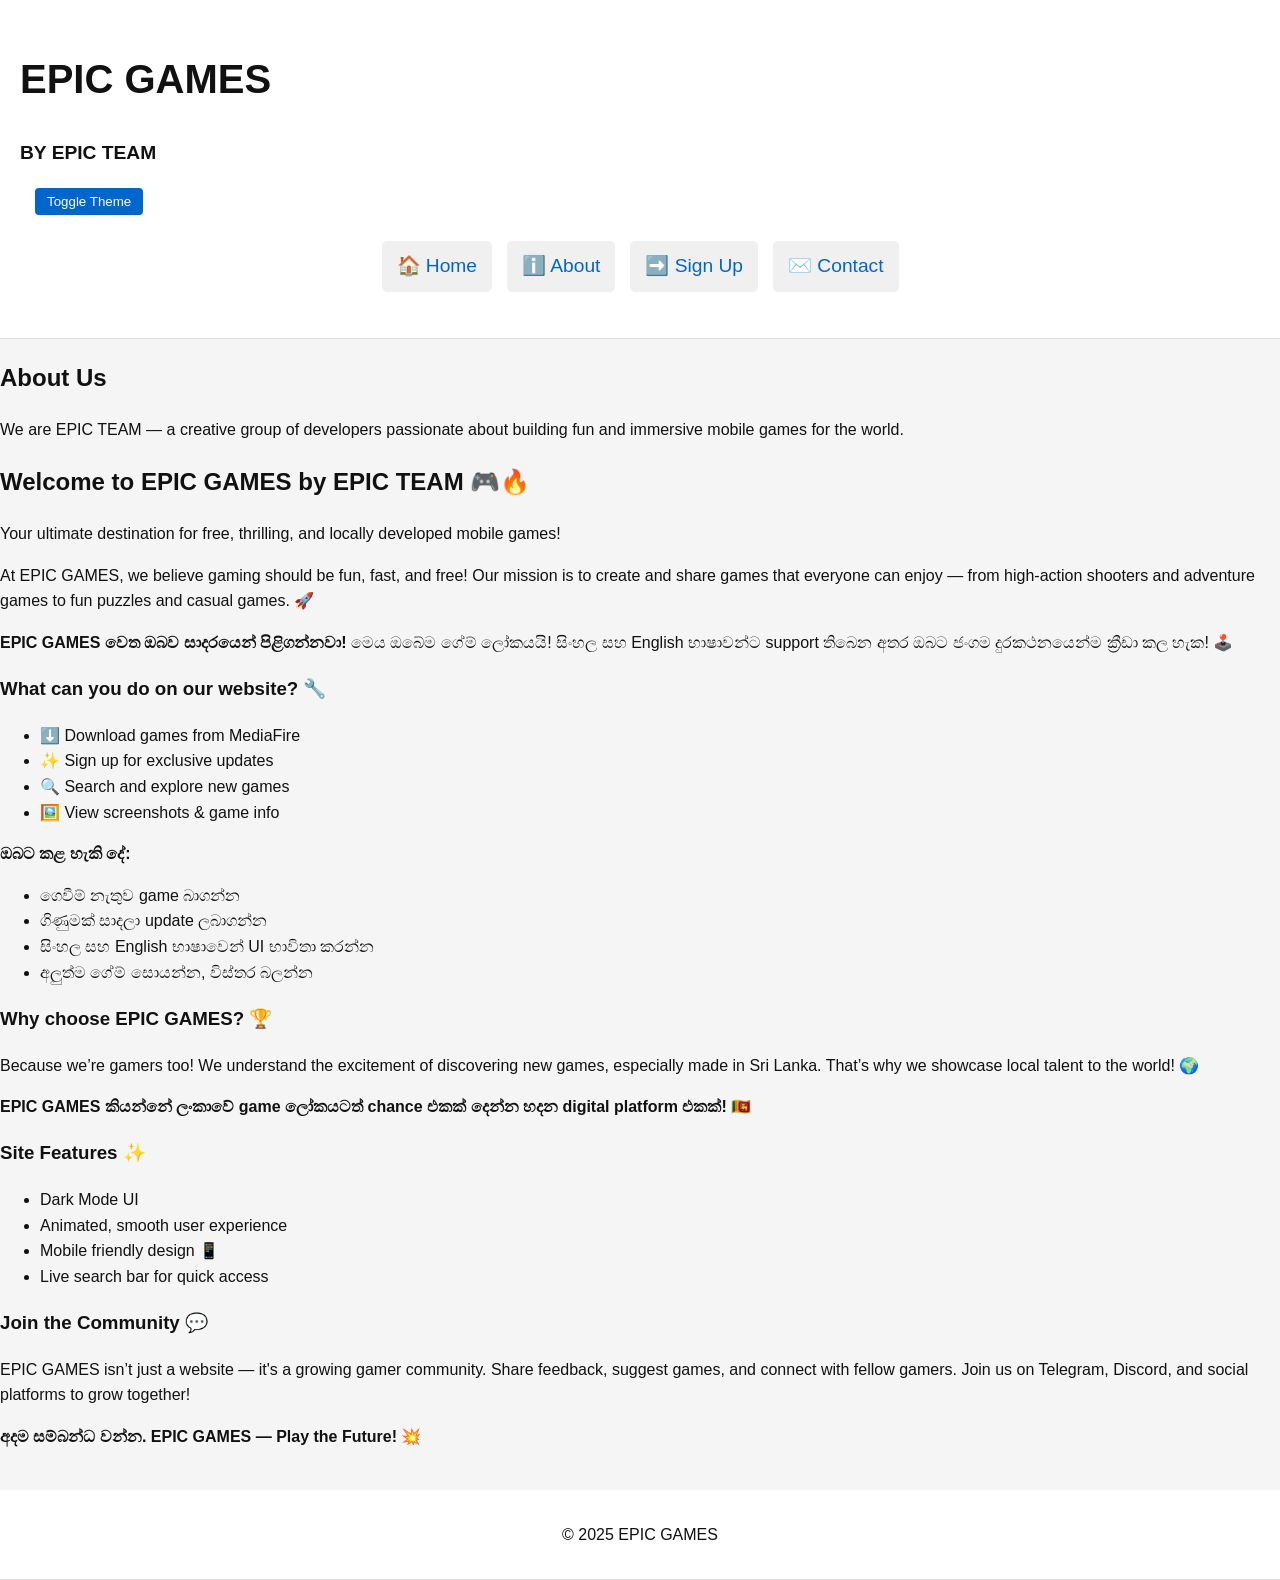
<file: about.html>
<!DOCTYPE html>
<html lang="en">
<head>
  <meta charset="UTF-8">
  <meta name="viewport" content="width=device-width, initial-scale=1.0">
  <title>About - EPIC GAMES</title>
  <link rel="stylesheet" href="style.css">
</head>
<body class="light-mode">
  <header>
    <h1 class="site-title">EPIC GAMES</h1>
    <h2 class="site-subtitle">BY EPIC TEAM</h2>
    <button class="theme-toggle" onclick="toggleTheme()">Toggle Theme</button>
    <nav>
      <ul>
        <li><a href="index.html">🏠 Home</a></li>
        <li><a href="about.html">ℹ️ About</a></li>
        <li><a href="signup.html">➡️ Sign Up</a></li>
        <li><a href="contact.html">✉️ Contact</a></li>
      </ul>
    </nav>
  </header>

  <main>
    <section class="content-section">
      <h2>About Us</h2>
      <p>We are EPIC TEAM — a creative group of developers passionate about building fun and immersive mobile games for the world.</p>
    </section>

    <section class="content-section">
      <h2>Welcome to EPIC GAMES by EPIC TEAM 🎮🔥</h2>
      <p>Your ultimate destination for free, thrilling, and locally developed mobile games!</p>
      <p>At EPIC GAMES, we believe gaming should be fun, fast, and free! Our mission is to create and share games that everyone can enjoy — from high-action shooters and adventure games to fun puzzles and casual games. 🚀</p>
      <p><strong>EPIC GAMES වෙත ඔබව සාදරයෙන් පිළිගන්නවා!</strong> මෙය ඔබේම ගේම් ලෝකයයි! සිංහල සහ English භාෂාවන්ට support තිබෙන අතර ඔබට ජංගම දුරකථනයෙන්ම ක්‍රීඩා කල හැක! 🕹️</p>
      
      <h3>What can you do on our website? 🔧</h3>
      <ul>
        <li>⬇️ Download games from MediaFire</li>
        <li>✨ Sign up for exclusive updates</li>
        <li>🔍 Search and explore new games</li>
        <li>🖼️ View screenshots & game info</li>
      </ul>

      <p><strong>ඔබට කළ හැකි දේ:</strong></p>
      <ul>
        <li>ගෙවීම් නැතුව game බාගන්න</li>
        <li>ගිණුමක් සාදලා update ලබාගන්න</li>
        <li>සිංහල සහ English භාෂාවෙන් UI භාවිතා කරන්න</li>
        <li>අලුත්ම ගේම් සොයන්න, විස්තර බලන්න</li>
      </ul>

      <h3>Why choose EPIC GAMES? 🏆</h3>
      <p>Because we’re gamers too! We understand the excitement of discovering new games, especially made in Sri Lanka. That’s why we showcase local talent to the world! 🌍</p>
      <p><strong>EPIC GAMES කියන්නේ ලංකාවේ game ලෝකයටත් chance එකක් දෙන්න හදන digital platform එකක්! 🇱🇰</strong></p>

      <h3>Site Features ✨</h3>
      <ul>
        <li>Dark Mode UI</li>
        <li>Animated, smooth user experience</li>
        <li>Mobile friendly design 📱</li>
        <li>Live search bar for quick access</li>
      </ul>

      <h3>Join the Community 💬</h3>
      <p>EPIC GAMES isn’t just a website — it's a growing gamer community. Share feedback, suggest games, and connect with fellow gamers. Join us on Telegram, Discord, and social platforms to grow together!</p>

      <p><strong>අදම සම්බන්ධ වන්න. EPIC GAMES — Play the Future! 💥</strong></p>
    </section>
  </main>

  <footer>
    <p>&copy; 2025 EPIC GAMES</p>
  </footer>
  <script src="script.js"></script>
</body>
</html>
</file>
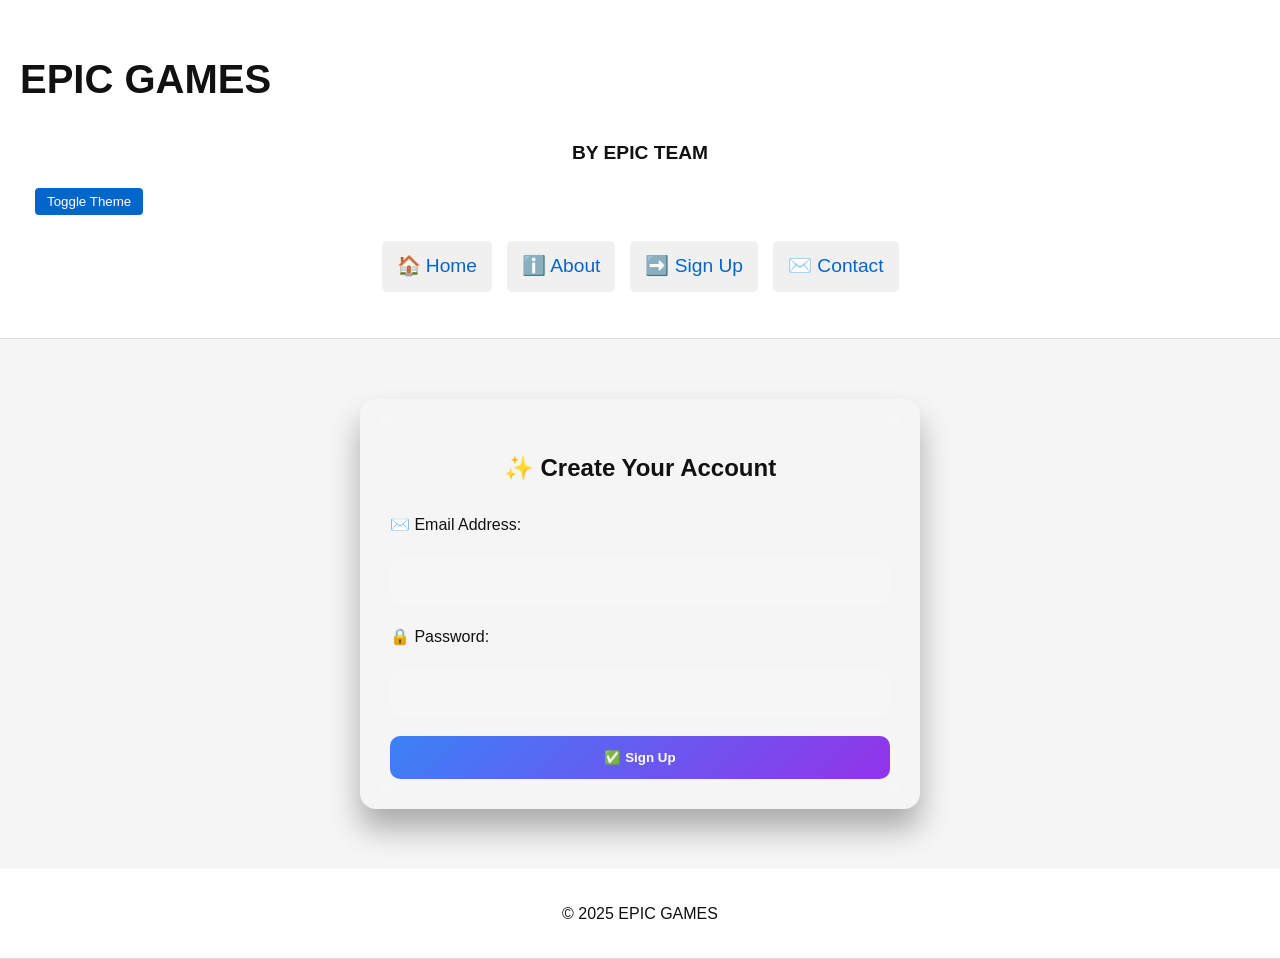
<file: signup.html>
<!DOCTYPE html>
<html lang="en">
<head>
  <meta charset="UTF-8" />
  <meta name="viewport" content="width=device-width, initial-scale=1.0"/>
  <title>Sign Up - EPIC GAMES</title>
  <link rel="stylesheet" href="style.css" />
  <style>
    .content-section {
      max-width: 500px;
      margin: 60px auto;
      padding: 30px;
      background: rgba(255, 255, 255, 0.05);
      border-radius: 16px;
      backdrop-filter: blur(12px);
      box-shadow: 0 20px 30px rgba(0, 0, 0, 0.3);
      animation: fadeInUp 1s ease-in-out;
    }

    h2 {
      text-align: center;
      margin-bottom: 25px;
    }

    form {
      display: flex;
      flex-direction: column;
      gap: 20px;
    }

    input {
      padding: 14px;
      border: none;
      border-radius: 10px;
      background: rgba(255, 255, 255, 0.15);
      color: inherit;
      font-size: 1rem;
    }

    input:focus {
      outline: none;
      box-shadow: 0 0 8px #60a5fa;
    }

    button[type="submit"] {
      padding: 14px;
      background: linear-gradient(135deg, #3b82f6, #9333ea);
      color: white;
      border: none;
      border-radius: 10px;
      font-weight: bold;
      cursor: pointer;
      transition: transform 0.2s ease;
    }

    button[type="submit"]:hover {
      transform: scale(1.05);
      background: linear-gradient(135deg, #2563eb, #7e22ce);
    }

    @keyframes fadeInUp {
      from {
        transform: translateY(30px);
        opacity: 0;
      }
      to {
        transform: translateY(0);
        opacity: 1;
      }
    }

    @media (max-width: 600px) {
      .content-section {
        margin: 30px 20px;
      }
    }
  </style>
</head>
<body class="light-mode">
  <header>
    <h1 class="site-title">EPIC GAMES</h1>
    <h2 class="site-subtitle">BY EPIC TEAM</h2>
    <button class="theme-toggle" onclick="toggleTheme()">Toggle Theme</button>
    <nav>
      <ul>
        <li><a href="index.html">🏠 Home</a></li>
        <li><a href="about.html">ℹ️ About</a></li>
        <li><a href="signup.html">➡️ Sign Up</a></li>
        <li><a href="contact.html">✉️ Contact</a></li>
      </ul>
    </nav>
  </header>
  <main>
    <section class="content-section">
      <h2>✨ Create Your Account</h2>
      <form>
        <label for="email">✉️ Email Address:</label>
        <input type="email" id="email" required>

        <label for="password">🔒 Password:</label>
        <input type="password" id="password" required>

        <button type="submit">✅ Sign Up</button>
      </form>
    </section>
  </main>
  <footer>
    <p>&copy; 2025 EPIC GAMES</p>
  </footer>
  <script src="script.js"></script>
</body>
</html>
</file>
<file: style.css>
/* Base layout */
body {
  font-family: Arial, sans-serif;
  line-height: 1.6;
  margin: 0;
  padding: 0;
  transition: background 0.3s, color 0.3s;
}

/* Themes */
.light-mode {
  background-color: #f5f5f5;
  color: #111;
}

.dark-mode {
  background-color: #111;
  color: #f5f5f5;
}

/* Header & Footer */
header, footer {
  background-color: #fff;
  padding: 20px;
  border-bottom: 1px solid #ddd;
}

.dark-mode header, .dark-mode footer {
  background-color: #222;
  border-color: #333;
}

.site-title {
  font-size: 2.5rem;
  font-weight: bold;
}

.site-subtitle {
  font-size: 1.2rem;
  margin-bottom: 20px;
}

/* Navigation */
nav ul {
  list-style: none;
  padding-left: 0;
  display: flex;
  flex-wrap: wrap;
  justify-content: center;
  gap: 15px;
}

nav li {
  margin: 10px 0;
}

nav a {
  text-decoration: none;
  color: #0066cc;
  font-size: 1.2rem;
  display: flex;
  align-items: center;
  background: #f0f0f0;
  padding: 10px 15px;
  border-radius: 5px;
  transition: background 0.3s;
}

nav a:hover {
  background-color: #e0e0e0;
}

.dark-mode nav a {
  background: #222;
  color: #00aaff;
}

.nav-icon {
  background-color: #0066cc;
  color: #fff;
  border-radius: 50%;
  width: 24px;
  height: 24px;
  text-align: center;
  line-height: 24px;
  margin-right: 10px;
}

/* Search */
.search-container {
  margin-top: 15px;
  display: flex;
  justify-content: center;
  align-items: center;
  flex-wrap: wrap;
}

.search-input {
  flex-grow: 1;
  padding: 10px;
  max-width: 300px;
  border: 1px solid #ccc;
  border-radius: 4px 0 0 4px;
}

.search-button {
  padding: 10px 20px;
  border: 1px solid #ccc;
  border-left: none;
  border-radius: 0 4px 4px 0;
  cursor: pointer;
  background: #0066cc;
  color: white;
}

/* Games Grid */
.games-grid {
  display: grid;
  grid-template-columns: repeat(auto-fill, minmax(250px, 1fr));
  gap: 20px;
  padding: 20px;
}

/* Game Card */
.game-card {
  background: #fff;
  border-radius: 12px;
  overflow: hidden;
  box-shadow: 0 2px 8px rgba(0,0,0,0.1);
  transition: transform 0.3s;
}

.dark-mode .game-card {
  background: #1a1a1a;
  color: white;
}

.game-card:hover {
  transform: scale(1.02);
}

.game-image img {
  width: 100%;
  height: 150px;
  object-fit: cover;
  display: block;
}

.game-details {
  padding: 15px;
}

.game-title {
  font-size: 1.3rem;
  margin-bottom: 10px;
}

.game-description {
  color: #666;
  margin-bottom: 10px;
}

.dark-mode .game-description {
  color: #aaa;
}

/* Download Button */
.download-btn {
  display: inline-block;
  background: linear-gradient(135deg, #007bff, #00bfff);
  color: white;
  padding: 10px 20px;
  border-radius: 8px;
  font-size: 1rem;
  text-decoration: none;
  box-shadow: 0 0 12px rgba(0, 123, 255, 0.4);
  transition: transform 0.2s, box-shadow 0.3s;
}

.download-btn:hover {
  transform: scale(1.05);
  box-shadow: 0 0 20px rgba(0, 123, 255, 0.6);
  background: linear-gradient(135deg, #0056b3, #0088cc);
}

.download-btn:active {
  transform: scale(0.97);
}

/* Footer */
footer {
  text-align: center;
  padding: 1rem;
  margin-top: 40px;
}

/* Theme Button */
.theme-toggle {
  margin-left: 15px;
  padding: 6px 12px;
  cursor: pointer;
  background: #0066cc;
  color: #fff;
  border: none;
  border-radius: 4px;
}

/* Responsive Menu */
.mobile-menu-toggle {
  display: none;
  position: absolute;
  left: 10px;
  top: 15px;
  font-size: 1.5rem;
  background: none;
  border: none;
  color: #0066cc;
  cursor: pointer;
}

@media (max-width: 700px) {
  .mobile-menu-toggle {
    display: block;
  }

  nav ul {
    display: none;
    flex-direction: column;
    gap: 10px;
    background: #f0f0f0;
    padding: 10px;
  }

  .dark-mode nav ul {
    background: #1a1a1a;
  }

  #main-nav.show ul {
    display: flex;
  }
}
</file>
